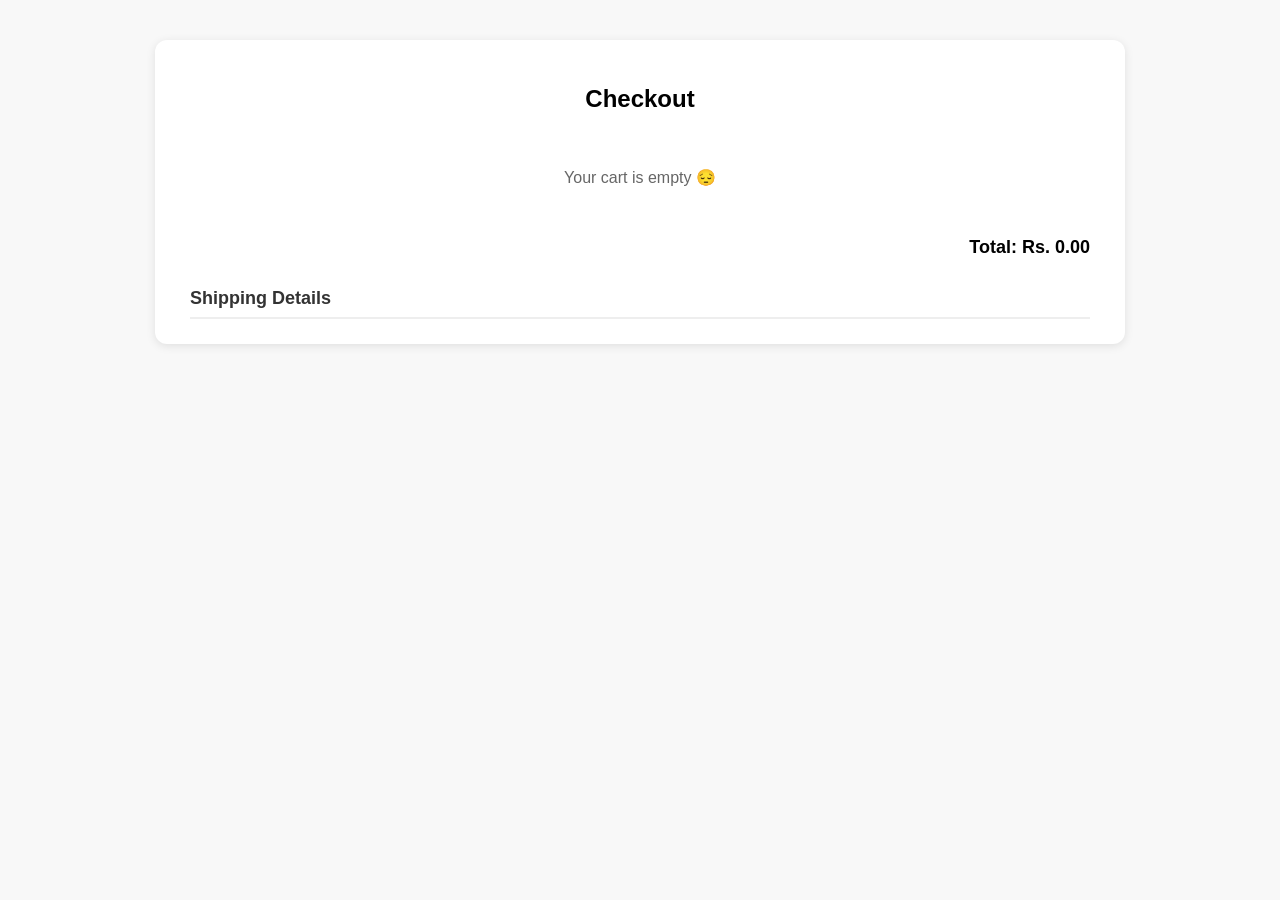
<file: checkout.html>
<!DOCTYPE html>
<html lang="en">

<head>
   
<meta name="theme-color" content="#0d6efd">

    <meta charset="UTF-8" />
    <meta name="viewport" content="width=device-width, initial-scale=1.0" />
    <title>Checkout</title>
    <style>
        body {
            font-family: Arial, sans-serif;
            background: #f8f8f8;
            margin: 0;
            padding: 0;
        }

        .checkout-container {
            max-width: 900px;
            margin: 40px auto;
            background: #fff;
            border-radius: 12px;
            padding: 25px 35px;
            box-shadow: 0 2px 10px rgba(0, 0, 0, 0.1);
        }

        h2 {
            text-align: center;
            margin-bottom: 25px;
        }

        .cart-item {
            display: flex;
            align-items: center;
            justify-content: space-between;
            padding: 12px 0;
            border-bottom: 1px solid #ddd;
        }

        .cart-item img {
            width: 60px;
            height: 60px;
            border-radius: 8px;
            margin-right: 10px;
        }

        .item-info {
            flex: 1;
        }

        .item-info p {
            margin: 0;
            font-size: 15px;
            font-weight: 500;
        }

        .item-info span {
            font-size: 13px;
            color: #555;
        }

        .item-price {
            font-weight: bold;
            color: #333;
        }

        .cart-total {
            text-align: right;
            margin-top: 20px;
            font-size: 18px;
            font-weight: bold;
        }

        .section-title {
            margin-top: 30px;
            font-size: 18px;
            font-weight: bold;
            border-bottom: 2px solid #eee;
            padding-bottom: 8px;
        }

        form {
            margin-top: 15px;
         margin-right: 26px;
        }

        .form-group {
            display: flex;
            flex-wrap: wrap;
            gap: 15px;
        }

        .form-group input,
        .form-group textarea,
        select {
            width: 100%;
            padding: 10px;
            font-size: 14px;
            border-radius: 6px;
            border: 1px solid #ccc;
            outline: none;
            transition: border 0.3s;
        }

        .form-group input:focus,
        .form-group textarea:focus,
        select:focus {
            border-color: #28a745;
        }

        .half {
            flex: 1 1 calc(50% - 10px);
        }

        .checkout-btn {
            display: block;
            width: 100%;
            background-color: #28a745;
            color: #fff;
            border: none;
            padding: 14px;
            border-radius: 8px;
            font-size: 16px;
            margin-top: 25px;
            cursor: pointer;
            transition: 0.3s;
        }

        .checkout-btn:hover {
            background-color: #218838;
        }

        .empty-cart {
            text-align: center;
            color: #666;
            padding: 30px 0;
        }

        .payment-method {
            margin-top: 10px;
        }

        .payment-method label {
            display: block;
            margin: 5px 0;
        }
    </style>
    <style>
/* Form Inputs */
.form-group input,
.form-group textarea,
select {
    width: 100%;
    padding: 12px 15px;
    font-size: 15px;
    border-radius: 8px;
    border: 1px solid #ccc;
    outline: none;
    transition: all 0.3s ease;
    background-color: #fafafa;
    box-shadow: inset 0 1px 3px rgba(0,0,0,0.05);
    font-family: Arial, sans-serif;
}

.form-group input:focus,
.form-group textarea:focus,
select:focus {
    border-color: #28a745;
    background-color: #fff;
    box-shadow: 0 0 8px rgba(40,167,69,0.3);
}

.form-group textarea {
    resize: vertical;
}

.half {
    flex: 1 1 calc(50% - 10px);
}

/* Smooth hover effect on form fields */
.form-group input:hover,
.form-group textarea:hover,
select:hover {
    border-color: #28a745;
    box-shadow: 0 0 5px rgba(40,167,69,0.15);
}

/* Checkout button */
.checkout-btn {
    display: block;
    width: 100%;
    background-color: #28a745;
    color: #fff;
    border: none;
    padding: 16px;
    border-radius: 10px;
    font-size: 17px;
    font-weight: 600;
    margin-top: 25px;
    cursor: pointer;
    transition: all 0.3s ease;
    box-shadow: 0 4px 8px rgba(0,0,0,0.1);
}

.checkout-btn:hover {
    background-color: #218838;
    transform: translateY(-2px);
    box-shadow: 0 6px 12px rgba(0,0,0,0.15);
}

/* Section Titles */
.section-title {
    margin-top: 30px;
    font-size: 18px;
    font-weight: 600;
    border-bottom: 2px solid #eee;
    padding-bottom: 8px;
    color: #333;
}

/* Payment labels */
.payment-method label {
    display: block;
    margin: 8px 0;
    font-weight: 500;
    cursor: pointer;
    transition: color 0.3s;
}

.payment-method input[type="radio"] {
    margin-right: 8px;
}

/* Responsive adjustments */
@media (max-width: 600px) {
    .form-group {
        flex-direction: column;
    }
    
    .half {
        flex: 1 1 100%;
    }
}
</style>
<style>
/* Hover glow on total */
.cart-total:hover {
    color: #28a745;
    text-shadow: 0 0 10px rgba(40,167,69,0.5);
    transition: all 0.4s ease;
}

/* Floating animation on checkout button */
.checkout-btn {
    animation: floatBtn 3s ease-in-out infinite;
}

@keyframes floatBtn {
    0%, 100% { transform: translateY(0); }
    50% { transform: translateY(-4px); }
}

/* Staggered fade-in for cart items (already included before) */
.cart-item {
    animation: slideUp 0.6s forwards;
}

/* Count-up animation keyframes (not needed; handled in JS) */
</style>

</head>

<body>

    <div class="checkout-container">
        <h2>Checkout</h2>

        <!-- Cart Summary -->
        <div id="checkout-items"></div>
        <div class="cart-total" id="checkout-total">Total: Rs. 0.00</div>

        <!-- Address Form -->
        <div class="section-title">Shipping Details</div>
        <form id="checkout-form" >
            <div class="form-group">
                <input type="text" id="name" placeholder="Full Name" required>
                <input type="tel" id="phone" placeholder="Phone Number" required>
            </div>

            <div class="form-group">
                <textarea id="address" placeholder="Full Address" rows="3" required></textarea>
            </div>

            <div class="form-group">
                <div class="half">
                    <input type="text" id="city" placeholder="City" required>
                </div>
                <div class="half">
                    <input type="text" id="zip" placeholder="Zip / Postal Code" required>
                </div>
            </div>

            <!-- Payment -->
            <div class="section-title">Payment Method</div>
            <div class="payment-method">
                <label><input type="radio" name="payment" value="cod" checked> Cash on Delivery (COD)</label>
                <label><input type="radio" name="payment" value="online"> Online Payment</label>
            </div>

            <button type="submit" class="checkout-btn">Place Order</button>
        </form>
    </div>

<script>
document.addEventListener('DOMContentLoaded', () => {
  const checkoutItems = document.getElementById('checkout-items');
  const checkoutTotal = document.getElementById('checkout-total');
  const form = document.getElementById('checkout-form');

  const cartData = JSON.parse(localStorage.getItem('cartItems')) || [];
  const total = parseFloat(localStorage.getItem('cartTotal')) || 0;

  if (cartData.length === 0) {
    checkoutItems.innerHTML = '<p class="empty-cart">Your cart is empty 😔</p>';
    form.style.display = 'none';
    return;
  }

  cartData.forEach(item => {
    const itemPrice = parseFloat(item.price.replace(/[^\d.]/g, '')) || 0;
    const div = document.createElement('div');
    div.className = 'cart-item';
    div.innerHTML = `
      <img src="${item.img}" alt="">
      <div class="item-info">
        <p>${item.title}</p>
        <span>${item.price}</span>
      </div>
      <div class="item-price">Rs. ${itemPrice.toFixed(2)}</div>
    `;
    checkoutItems.appendChild(div);
  });

  checkoutTotal.textContent = 'Total: Rs. ' + total.toFixed(2);

  // ✅ Prefill customer details if saved
  const savedCustomer = JSON.parse(localStorage.getItem('customerDetails'));
  if (savedCustomer) {
    document.getElementById('name').value = savedCustomer.name || '';
    document.getElementById('phone').value = savedCustomer.phone || '';
    document.getElementById('address').value = savedCustomer.address || '';
    document.getElementById('city').value = savedCustomer.city || '';
    document.getElementById('zip').value = savedCustomer.zip || '';
    if (savedCustomer.payment) {
      const paymentRadio = document.querySelector(`input[name="payment"][value="${savedCustomer.payment}"]`);
      if (paymentRadio) paymentRadio.checked = true;
    }
  }

  form.addEventListener('submit', (e) => {
    e.preventDefault();

    const name = document.getElementById('name').value.trim();
    const phone = document.getElementById('phone').value.trim();
    const address = document.getElementById('address').value.trim();
    const city = document.getElementById('city').value.trim();
    const zip = document.getElementById('zip').value.trim();
    const payment = document.querySelector('input[name="payment"]:checked').value;

    if (!name || !phone || !address || !city || !zip) {
      alert("⚠️ Please fill all details!");
      return;
    }

    // ✅ Save customer details for future visits
    localStorage.setItem('customerDetails', JSON.stringify({name, phone, address, city, zip, payment}));

    const order = {
      id: 'ORD' + Math.floor(Math.random() * 100000),
      name, phone, address, city, zip, payment,
      date: new Date().toLocaleString(),
      status: 'Pending',
      items: cartData,
      total
    };

    sendOrderToEmail(order);

    const allOrders = JSON.parse(localStorage.getItem('allOrders')) || [];
    allOrders.push(order);
    localStorage.setItem('allOrders', JSON.stringify(allOrders));

    alert(`🎉 Thank you ${name}! Your order has been placed successfully.`);
    localStorage.removeItem('cartItems');
    localStorage.removeItem('cartTotal');
    localStorage.removeItem('cartCount');
    window.location.href = "order-success.html";
  });
});

function sendOrderToEmail(order) {
  const formData = new FormData();
  formData.append("access_key", "3cca3ba5-9268-481f-9488-a2b5fc06f64b");
  formData.append("subject", `🛍️ New Order from ${order.name}`);
  formData.append("from_name", "Order By WhiteArc");

  const message = `
🧾 New Order Received

Order ID: ${order.id}
Name: ${order.name}
Phone: ${order.phone}
Address: ${order.address}, ${order.city} - ${order.zip}
Payment Method: ${order.payment}
Total: Rs. ${order.total.toFixed(2)}
Date: ${order.date}

🛒 Ordered Items:
${order.items.map((i, idx) => 
  `${idx + 1}. ${i.title} - ${i.price}`
).join('\n')}
`;

  formData.append("message", message);

  fetch("https://api.web3forms.com/submit", {
    method: "POST",
    body: formData
  })
  .then(res => res.json())
  .then(result => {
    if (result.success) console.log("✅ Email sent successfully");
    else console.error("❌ Failed to send email:", result);
  })
  .catch(err => console.error("Error:", err));
}


</script>
<script>
document.addEventListener("DOMContentLoaded", function () {
  const checkoutData = JSON.parse(localStorage.getItem("checkoutProduct"));
  if (checkoutData) {
    document.querySelector("#checkout-name").innerText = checkoutData.name;
    document.querySelector("#checkout-price").innerText = checkoutData.price;
    document.querySelector("#checkout-image").src = checkoutData.image;
  }
});
</script>




</body>


</html>
</file>
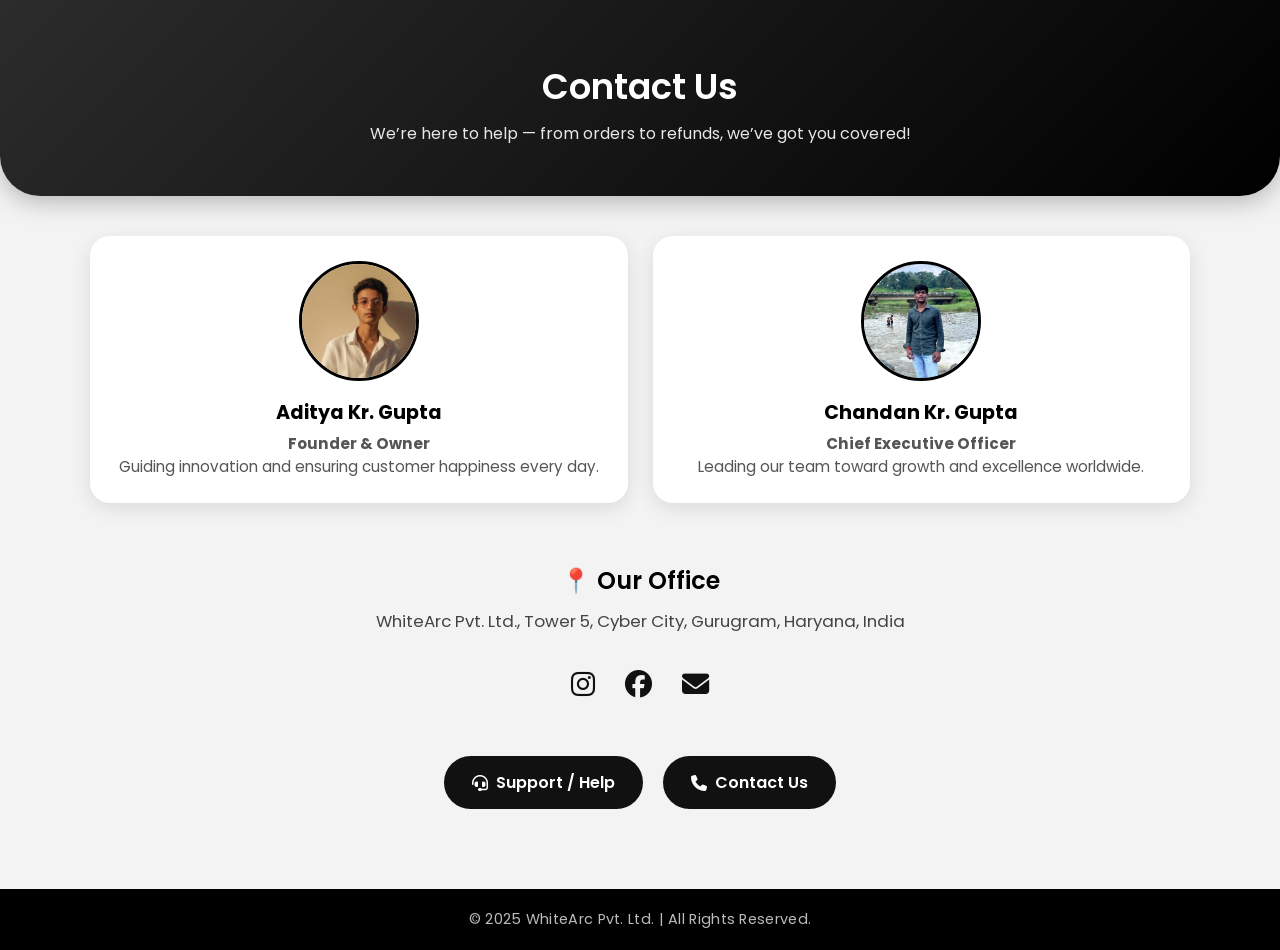
<file: contact-us.html>
<!DOCTYPE html>
<html lang="en">
<head>
 
<meta name="theme-color" content="#0d6efd">

  <meta charset="UTF-8" />
  <meta name="viewport" content="width=device-width, initial-scale=1.0" />
  <title>Contact Us - WhiteArc</title>
  <link href="https://fonts.googleapis.com/css2?family=Poppins:wght@400;600&display=swap" rel="stylesheet" />
  <link rel="stylesheet" href="https://cdnjs.cloudflare.com/ajax/libs/font-awesome/6.4.0/css/all.min.css" />
  <style>
    * {
      margin: 0;
      padding: 0;
      box-sizing: border-box;
      font-family: "Poppins", sans-serif;
    }

    body {
      background: #f3f3f3;
      color: #222;
      overflow-x: hidden;
    }

    header {
      background: linear-gradient(135deg, #2c2c2c, #000);
      color: #fff;
      text-align: center;
      padding: 60px 20px 50px;
      border-bottom-left-radius: 40px;
      border-bottom-right-radius: 40px;
      box-shadow: 0 6px 25px rgba(0, 0, 0, 0.25);
    }

    header h1 {
      font-size: 2.2em;
      font-weight: 600;
      margin-bottom: 8px;
    }

    header p {
      font-size: 1em;
      opacity: 0.9;
    }

    .container {
      width: 90%;
      max-width: 1100px;
      margin: 30px auto 80px;
    }

    .team-section {
      display: grid;
      grid-template-columns: 1fr 1fr;
      gap: 25px;
      margin-top: 40px;
    }

    .team-card {
      background: #fff;
      border-radius: 20px;
      box-shadow: 0 5px 20px rgba(0, 0, 0, 0.1);
      padding: 25px;
      text-align: center;
      transition: all 0.3s ease;
    }

    .team-card:hover {
      transform: translateY(-5px);
      box-shadow: 0 8px 25px rgba(0, 0, 0, 0.15);
    }

    .team-card img {
      width: 120px;
      height: 120px;
      border-radius: 50%;
      object-fit: cover;
      border: 3px solid #000;
      margin-bottom: 10px;
    }

    .team-card h3 {
      color: #000;
      font-size: 1.2em;
      margin-bottom: 5px;
    }

    .team-card p {
      font-size: 0.95em;
      color: #555;
    }

    .info-section {
      text-align: center;
      margin-top: 60px;
    }

    .info-section h2 {
      color: #000;
      font-weight: 600;
      margin-bottom: 10px;
    }

    .info-section p {
      font-size: 1.05em;
      color: #444;
    }

    .social-links {
      display: flex;
      justify-content: center;
      gap: 30px;
      margin: 30px 0;
    }

    .social-links a {
      font-size: 1.7em;
      color: #111;
      transition: 0.3s;
    }

    .social-links a:hover {
      color: #888;
      transform: scale(1.15);
    }

    .buttons {
      text-align: center;
      margin-top: 50px;
      display: flex;
      flex-wrap: wrap;
      justify-content: center;
      gap: 20px;
    }

    .buttons a {
      background: #111;
      color: #fff;
      padding: 14px 28px;
      border-radius: 50px;
      text-decoration: none;
      font-weight: 600;
      font-size: 1em;
      display: flex;
      align-items: center;
      gap: 8px;
      transition: 0.3s;
    }

    .buttons a:hover {
      background: #444;
      transform: scale(1.05);
      box-shadow: 0 6px 20px rgba(0, 0, 0, 0.3);
    }

    footer {
      background: #000;
      color: #bbb;
      text-align: center;
      padding: 20px 10px;
      font-size: 0.9em;
      letter-spacing: 0.3px;
    }

    @media (max-width: 850px) {
      .team-section {
        grid-template-columns: 1fr;
        gap: 30px;
      }

      .team-card {
        width: 90%;
        margin: 0 auto;
      }

      header h1 {
        font-size: 1.8em;
      }

      .buttons a {
        font-size: 1.1em;
        width: 85%;
        justify-content: center;
      }
    }

    @media (max-width: 480px) {
      header {
        padding: 50px 15px 40px;
      }

      header h1 {
        font-size: 1.6em;
      }

      .team-card img {
        width: 100px;
        height: 100px;
      }

      .social-links a {
        font-size: 1.5em;
      }
    }
  </style>
</head>
<body>
  <header>
    <h1>Contact Us</h1>
    <p>We’re here to help — from orders to refunds, we’ve got you covered!</p>
  </header>

  <div class="container">
    <div class="team-section">
      <div class="team-card">
        <img src="assets\owner.jpeg" alt="Owner" />
        <h3>Aditya Kr. Gupta</h3>
        <p><strong>Founder & Owner</strong></p>
        <p>Guiding innovation and ensuring customer happiness every day.</p>
      </div>

      <div class="team-card">
        <img src="assets\owner3.jpeg" alt="CEO" />
        <h3>Chandan Kr. Gupta</h3>
        <p><strong>Chief Executive Officer</strong></p>
        <p>Leading our team toward growth and excellence worldwide.</p>
      </div>
    </div>

    <div class="info-section">
      <h2>📍 Our Office</h2>
      <p>WhiteArc Pvt. Ltd., Tower 5, Cyber City, Gurugram, Haryana, India</p>

      <div class="social-links">
        <a href="https://www.instagram.com" target="_blank"><i class="fab fa-instagram"></i></a>
        <a href="https://www.facebook.com" target="_blank"><i class="fab fa-facebook"></i></a>
        <a href="mailto:support@whitearc.in"><i class="fa-solid fa-envelope"></i></a>
      </div>
    </div>

    <div class="buttons">
      <a href="Contact.html"><i class="fa-solid fa-headset"></i> Support / Help</a>
      <a href="tel:+919470094043"><i class="fa-solid fa-phone"></i> Contact Us</a>
    </div>
  </div>

  <footer>
    © 2025 WhiteArc Pvt. Ltd. | All Rights Reserved.
  </footer>
</body>
</html>
</file>
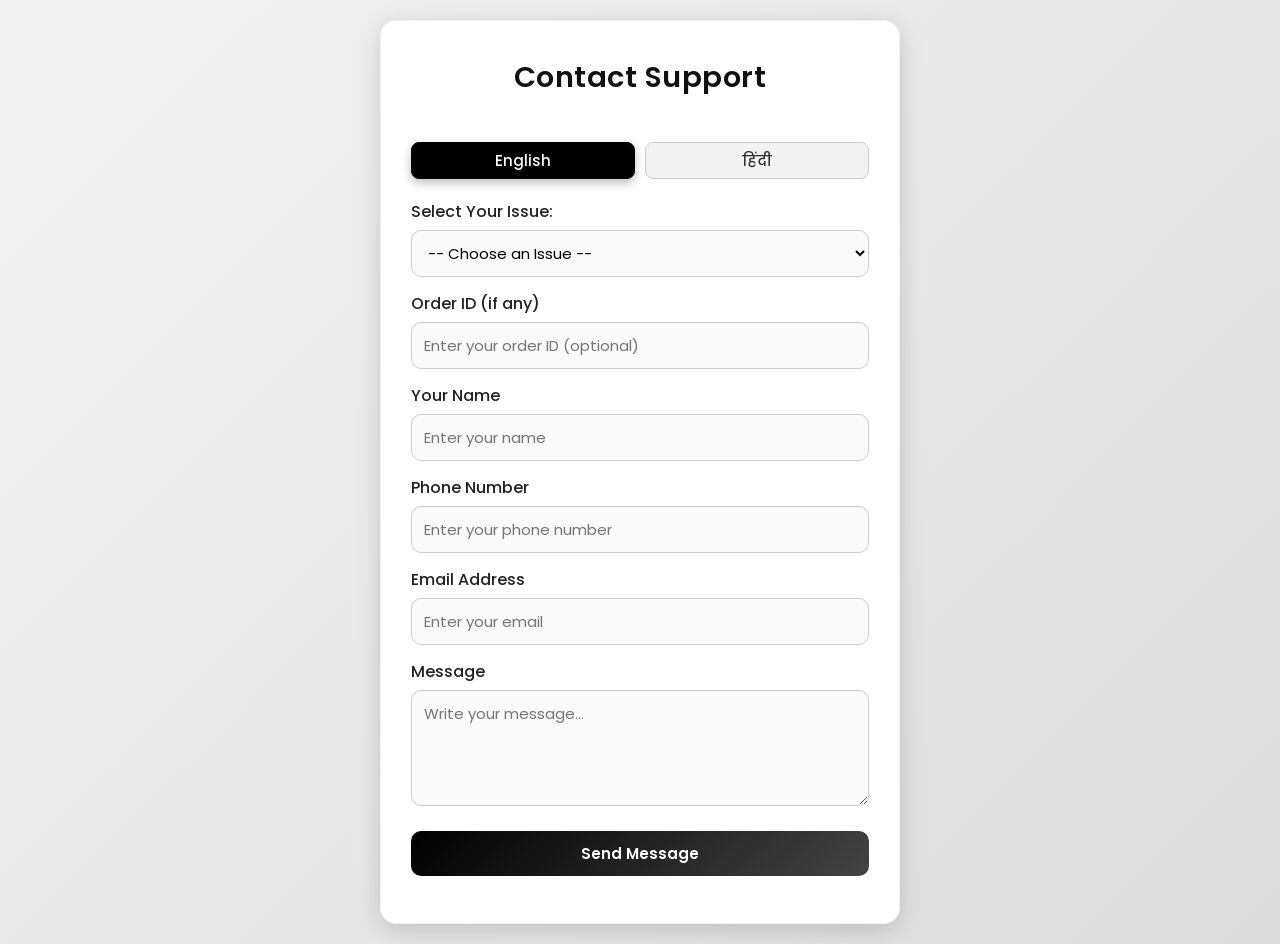
<file: Contact.html>
<!DOCTYPE html>
<html lang="en">

<head>
 
<meta name="theme-color" content="#0d6efd">

  <meta charset="UTF-8">
  <meta name="viewport" content="width=device-width, initial-scale=1.0">
  <title>Contact Support - WhiteArc</title>
  <link href="https://fonts.googleapis.com/css2?family=Poppins:wght@400;600&display=swap" rel="stylesheet">
  <style>
    * {
      box-sizing: border-box;
      margin: 0;
      padding: 0;
      font-family: 'Poppins', sans-serif;
    }

    body {
      background: linear-gradient(135deg, #f2f2f2, #dcdcdc);
      display: flex;
      justify-content: center;
      align-items: flex-start;
      min-height: 100vh;
      padding: 20px;
    }

    .container {
      background: #fff;
      padding: 35px 30px;
      border-radius: 16px;
      max-width: 520px;
      width: 100%;
      box-shadow: 0 6px 25px rgba(0, 0, 0, 0.15);
      border: 1px solid rgba(0, 0, 0, 0.05);
      transition: all 0.3s ease;
    }

    .container:hover {
      transform: translateY(-3px);
      box-shadow: 0 8px 30px rgba(0, 0, 0, 0.2);
    }

    h2 {
      text-align: center;
      margin-bottom: 25px;
      color: #111;
      font-weight: 600;
      font-size: 1.8em;
      letter-spacing: 0.5px;
    }

    label {
      display: block;
      margin-top: 14px;
      font-weight: 500;
      color: #222;
    }

    input,
    select,
    textarea,
    button {
      width: 100%;
      padding: 11px 12px;
      margin-top: 6px;
      border: 1px solid #ccc;
      border-radius: 10px;
      font-size: 15px;
      background: #fafafa;
      transition: all 0.3s ease;
    }

    input:focus,
    select:focus,
    textarea:focus {
      border-color: #000;
      background: #fff;
      outline: none;
      box-shadow: 0 0 8px rgba(0, 0, 0, 0.15);
    }

    button {
      background: linear-gradient(135deg, #000, #444);
      color: #fff;
      border: none;
      font-weight: 600;
      cursor: pointer;
      transition: all 0.3s ease;
      margin-top: 18px;
    }

    button:hover {
      background: linear-gradient(135deg, #333, #000);
      transform: scale(1.03);
      box-shadow: 0 4px 15px rgba(0, 0, 0, 0.3);
    }

    .lang-toggle {
      display: flex;
      justify-content: center;
      gap: 10px;
      margin-bottom: 20px;
    }

    .lang-toggle button {
      background: #f2f2f2;
      border: 1px solid #ccc;
      color: #333;
      cursor: pointer;
      padding: 6px 12px;
      border-radius: 8px;
      font-weight: 500;
      transition: 0.3s;
    }

    .lang-toggle button.active {
      background: #000;
      color: #fff;
      border-color: #000;
      box-shadow: 0 4px 10px rgba(0, 0, 0, 0.25);
    }

    #responseMsg {
      text-align: center;
      margin-top: 12px;
      font-weight: 600;
      font-size: 0.95em;
    }

    .last-problem {
      background: linear-gradient(135deg, #f5f5f5, #e6e6e6);
      border-left: 5px solid #000;
      padding: 12px 15px;
      border-radius: 10px;
      margin-bottom: 18px;
      box-shadow: 0 3px 8px rgba(0, 0, 0, 0.08);
    }

    .last-problem p {
      margin: 4px 0;
      font-size: 14px;
      color: #333;
    }

    @media(max-width:600px) {
      .container {
        padding: 25px 20px;
      }

      h2 {
        font-size: 1.6em;
      }
    }
  </style>
</head>

<body>
  <div class="container">
    <h2 id="title">Contact Support</h2>

    <div class="lang-toggle">
      <button id="enBtn" class="active">English</button>
      <button id="hiBtn">हिंदी</button>
    </div>

    <a href="tickets.html" style="text-decoration: none;">
      <div id="lastProblem" class="last-problem" style="display:none;">
        <strong id="lastTitle">Your Last Problem:</strong>
        <p id="lastIssue"></p>
        <p id="lastSubIssue"></p>
        <p id="lastMessage"></p>
        <p id="lastTicket"></p>
      </div>
    </a>

    <form id="contactForm">
      <input type="hidden" name="access_key" value="3cca3ba5-9268-481f-9488-a2b5fc06f64b">
      <input type="hidden" id="ticketId" name="ticket_id">

      <label id="issueLabel">Select Your Issue:</label>
      <select id="mainIssue" name="issue" required>
        <option value="">-- Choose an Issue --</option>
        <option value="Order">Order Related</option>
        <option value="Refund">Refund Related</option>
        <option value="Payment">Payment Related</option>
        <option value="Account">Account / Login</option>
        <option value="Other">Other</option>
      </select>

      <div id="subIssueContainer" style="display:none;">
        <label id="subIssueLabel">Please select specific issue:</label>
        <select id="subIssue" name="sub_issue"></select>
      </div>

      <label id="orderIdLabel">Order ID (if any)</label>
      <input type="text" name="order_id" placeholder="Enter your order ID (optional)">

      <label id="nameLabel">Your Name</label>
      <input type="text" name="name" placeholder="Enter your name" required>

      <label id="phoneLabel">Phone Number</label>
      <input type="tel" name="phone" placeholder="Enter your phone number" required pattern="[0-9]{10}"
        title="Enter 10-digit number">

      <label id="emailLabel">Email Address</label>
      <input type="email" name="email" placeholder="Enter your email" required>

      <label id="msgLabel">Message</label>
      <textarea name="message" rows="4" placeholder="Write your message..." required></textarea>

      <button type="submit" id="submitBtn">Send Message</button>
    </form>

    <p id="responseMsg"></p>
  </div>

  <script>
    const form = document.getElementById("contactForm");
    const responseMsg = document.getElementById("responseMsg");
    const mainIssue = document.getElementById("mainIssue");
    const subIssueContainer = document.getElementById("subIssueContainer");
    const subIssueSelect = document.getElementById("subIssue");
    const ticketField = document.getElementById("ticketId");

    const subIssues = {
      Order: ["Order not received", "Wrong item delivered", "Order delayed"],
      Refund: ["Refund not processed", "Partial refund issue", "Refund status not updated"],
      Payment: ["Payment failed", "Double charged", "Payment pending confirmation"],
      Account: ["Cannot login", "Password reset issue", "Account locked"],
      Other: ["General query", "Suggestion", "Complaint"]
    };

    mainIssue.addEventListener("change", () => {
      const selected = mainIssue.value;
      if (subIssues[selected]) {
        subIssueSelect.innerHTML = "";
        subIssues[selected].forEach(opt => {
          const option = document.createElement("option");
          option.textContent = opt;
          subIssueSelect.appendChild(option);
        });
        subIssueContainer.style.display = "block";
      } else {
        subIssueContainer.style.display = "none";
      }
    });

    function generateTicketID() {
      const randomNum = Math.floor(10000 + Math.random() * 90000);
      return `SUP${randomNum}`;
    }

    function saveTicketLocally(data) {
      localStorage.setItem("lastTicket", JSON.stringify(data));
    }

    function showLastProblem() {
      const last = localStorage.getItem("lastTicket");
      if (last) {
        const info = JSON.parse(last);
        document.getElementById("lastProblem").style.display = "block";
        document.getElementById("lastIssue").textContent = "Issue: " + info.issue;
        document.getElementById("lastSubIssue").textContent = "Sub Issue: " + (info.sub_issue || "N/A");
        document.getElementById("lastMessage").textContent = "Message: " + info.message;
        document.getElementById("lastTicket").textContent = "Ticket ID: #" + info.ticket_id;
      }
    }

    showLastProblem();

    form.addEventListener("submit", async (e) => {
      e.preventDefault();

      const ticketID = generateTicketID();
      ticketField.value = ticketID;

      const formData = new FormData(form);
      formData.append("subject", `Support Request #${ticketID}`);

      responseMsg.textContent = `Sending... (Ticket ID: #${ticketID})`;
      responseMsg.style.color = "#333";

      try {
        const res = await fetch("https://api.web3forms.com/submit", {
          method: "POST",
          body: formData
        });
        const data = await res.json();

        if (data.success) {
          responseMsg.style.color = "green";
          responseMsg.textContent = `✅ Message sent successfully! Your Ticket ID: #${ticketID}`;

          const saved = {
            issue: formData.get("issue"),
            sub_issue: formData.get("sub_issue"),
            message: formData.get("message"),
            ticket_id: ticketID
          };
          saveTicketLocally(saved);
          showLastProblem();

          form.reset();
          subIssueContainer.style.display = "none";
        } else {
          responseMsg.style.color = "red";
          responseMsg.textContent = "❌ " + data.message;
        }
      } catch {
        responseMsg.style.color = "red";
        responseMsg.textContent = "❌ Network Error. Please try again.";
      }
    });

    const enBtn = document.getElementById('enBtn');
    const hiBtn = document.getElementById('hiBtn');
    const labels = {
      en: { title: "Contact Support", issue: "Select Your Issue:", subIssue: "Please select specific issue:", orderId: "Order ID (if any)", name: "Your Name", phone: "Phone Number", email: "Email Address", msg: "Message", submit: "Send Message", last: "Your Last Problem:" },
      hi: { title: "सपोर्ट से संपर्क करें", issue: "अपनी समस्या चुनें:", subIssue: "कृपया विशिष्ट समस्या चुनें:", orderId: "ऑर्डर आईडी (यदि हो)", name: "आपका नाम", phone: "फ़ोन नंबर", email: "ईमेल पता", msg: "संदेश", submit: "संदेश भेजें", last: "आपकी पिछली समस्या:" }
    };
    enBtn.onclick = () => switchLang("en");
    hiBtn.onclick = () => switchLang("hi");

    function switchLang(lang) {
      document.getElementById('title').textContent = labels[lang].title;
      document.getElementById('issueLabel').textContent = labels[lang].issue;
      document.getElementById('subIssueLabel').textContent = labels[lang].subIssue;
      document.getElementById('orderIdLabel').textContent = labels[lang].orderId;
      document.getElementById('nameLabel').textContent = labels[lang].name;
      document.getElementById('phoneLabel').textContent = labels[lang].phone;
      document.getElementById('emailLabel').textContent = labels[lang].email;
      document.getElementById('msgLabel').textContent = labels[lang].msg;
      document.getElementById('submitBtn').textContent = labels[lang].submit;
      document.getElementById('lastTitle').textContent = labels[lang].last;
      enBtn.classList.toggle('active', lang === 'en');
      hiBtn.classList.toggle('active', lang === 'hi');
    }
  </script>
</body>
</html>
</file>
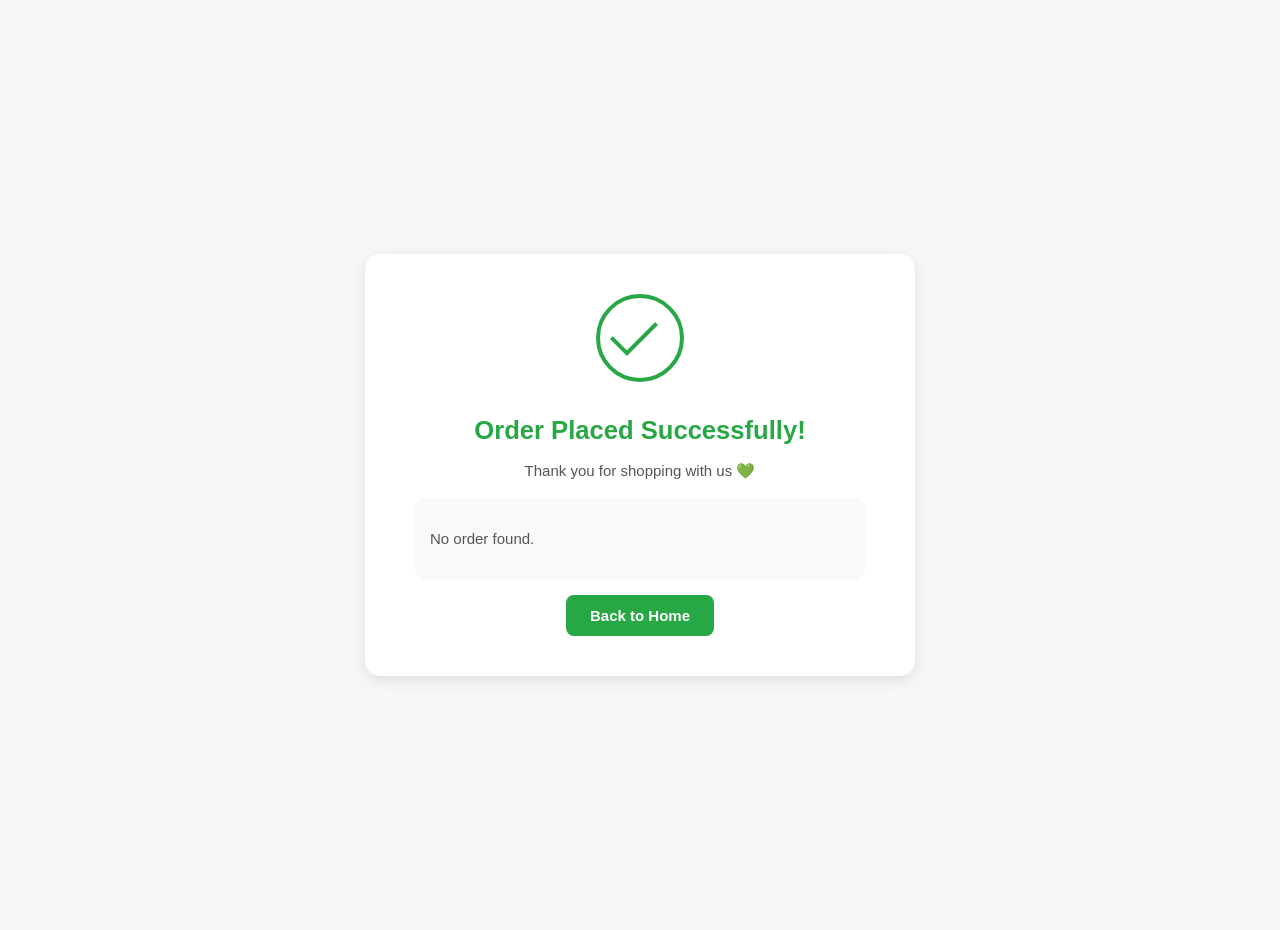
<file: order-success.html>
<!DOCTYPE html>
<html lang="en">

<head>
 
<meta name="theme-color" content="#0d6efd">

    <meta charset="UTF-8" />
    <meta name="viewport" content="width=device-width, initial-scale=1.0" />
    <title>Order Success</title>
    <style>
        /* ---------- Base Styling ---------- */
        body {
            font-family: "Poppins", sans-serif;
            background: #f7f7f7;
            display: flex;
            justify-content: center;
            align-items: center;
            min-height: 100vh;
            margin: 0;
            padding: 15px;
        }

        .success-container {
            background: #fff;
            border-radius: 15px;
            padding: 40px 50px;
            text-align: center;
            max-width: 450px;
            width: 100%;
            box-shadow: 0 4px 15px rgba(0, 0, 0, 0.1);
            animation: fadeIn 0.5s ease-out;
        }

        @keyframes fadeIn {
            from {
                opacity: 0;
                transform: translateY(20px);
            }

            to {
                opacity: 1;
                transform: translateY(0);
            }
        }

        /* ---------- Checkmark Animation ---------- */
        .checkmark {
            width: 80px;
            height: 80px;
            border-radius: 50%;
            display: inline-block;
            border: 4px solid #28a745;
            position: relative;
            animation: pop 0.4s ease-out;
            margin-bottom: 15px;
        }

        .checkmark::after {
            content: '';
            position: absolute;
            left: 22px;
            top: 12px;
            width: 20px;
            height: 40px;
            border-right: 4px solid #28a745;
            border-bottom: 4px solid #28a745;
            transform: rotate(45deg);
            animation: tick 0.5s ease-out 0.3s forwards;
            opacity: 0;
        }

        @keyframes pop {
            0% {
                transform: scale(0.5);
                opacity: 0;
            }

            100% {
                transform: scale(1);
                opacity: 1;
            }
        }

        @keyframes tick {
            to {
                opacity: 1;
            }
        }

        /* ---------- Text ---------- */
        h2 {
            color: #28a745;
            margin: 15px 0 5px;
            font-size: 1.6rem;
        }

        p {
            color: #555;
            font-size: 15px;
            margin-bottom: 15px;
            line-height: 1.5;
        }

        /* ---------- Order Details ---------- */
        .order-details {
            background: #f9f9f9;
            border-radius: 10px;
            padding: 15px;
            margin: 15px 0;
            text-align: left;
            font-size: 14px;
        }

        .order-details strong {
            color: #333;
        }

        /* ---------- Button ---------- */
        .home-btn {
            display: inline-block;
            background: #28a745;
            color: white;
            text-decoration: none;
            padding: 12px 24px;
            border-radius: 8px;
            font-weight: 600;
            transition: 0.3s;
            font-size: 15px;
        }

        .home-btn:hover {
            background: #218838;
        }

        /* ---------- Responsive Design ---------- */
        @media (max-width: 600px) {
            .success-container {
                padding: 25px 20px;
                max-width: 95%;
            }

            .checkmark {
                width: 65px;
                height: 65px;
            }

            .checkmark::after {
                left: 18px;
                top: 10px;
                width: 16px;
                height: 32px;
            }

            h2 {
                font-size: 1.3rem;
            }

            p {
                font-size: 14px;
            }

            .order-details {
                font-size: 13px;
                padding: 12px;
            }

            .home-btn {
                font-size: 14px;
                padding: 10px 18px;
            }
        }

        @media (max-width: 400px) {
            h2 {
                font-size: 1.2rem;
            }

            .success-container {
                padding: 20px 15px;
            }
        }
    </style>
</head>

<body>

    <div class="success-container">
        <div class="checkmark"></div>
        <h2>Order Placed Successfully!</h2>
        <p>Thank you for shopping with us 💚</p>

        <div class="order-details" id="order-summary">
            <p><strong>Order ID:</strong> #<span id="order-id">---</span></p>
            <p><strong>Name:</strong> <span id="customer-name">---</span></p>
            <p><strong>Total Amount:</strong> Rs. <span id="order-total">0.00</span></p>
            <p><strong>Payment Method:</strong> <span id="payment-method">---</span></p>
        </div>

        <a href="index.html" class="home-btn">Back to Home</a>
    </div>

    <script>
        // Load data from localStorage (temporary before clear)
        const order = JSON.parse(localStorage.getItem('lastOrder'));

        if (order) {
            document.getElementById('order-id').textContent = order.id || 'ORD' + Math.floor(Math.random() * 100000);
            document.getElementById('customer-name').textContent = order.name || 'Customer';
            document.getElementById('order-total').textContent = order.total ? order.total.toFixed(2) : '0.00';
            document.getElementById('payment-method').textContent = order.payment ? order.payment.toUpperCase() : 'N/A';
        } else {
            document.getElementById('order-summary').innerHTML = '<p>No order found.</p>';
        }

        // Clear cart data but keep order info for display
        localStorage.removeItem('cartItems');
        localStorage.removeItem('cartTotal');
        localStorage.removeItem('cartCount');
        // Save order to "allOrders" list for tracking
        const allOrders = JSON.parse(localStorage.getItem('allOrders')) || [];
        if (order) {
            allOrders.push({
                id: order.id || 'ORD' + Math.floor(Math.random() * 100000),
                name: order.name || 'Customer',
                total: order.total || 0,
                payment: order.payment || 'N/A',
                date: new Date().toLocaleString(),
                status: 'Delivered',
                items: JSON.parse(localStorage.getItem('cartItems')) || [] // ✅ store all product details
            });
            localStorage.setItem('allOrders', JSON.stringify(allOrders));
        }
    
        


    </script>

</body>


</html>
</file>
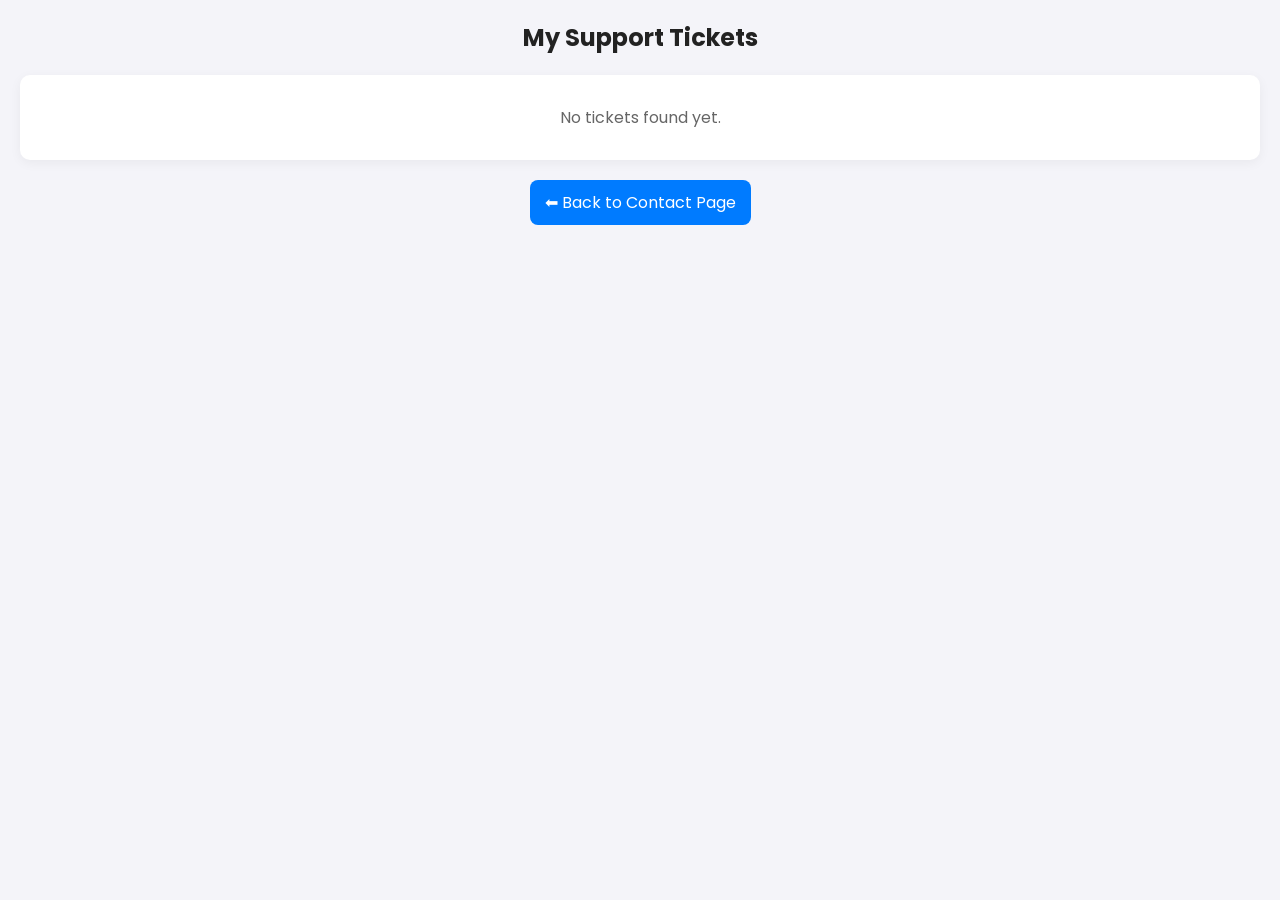
<file: tickets.html>
<!DOCTYPE html>
<html lang="en">
<head>
  
<meta name="theme-color" content="#0d6efd">

  <meta charset="UTF-8">
  <meta name="viewport" content="width=device-width, initial-scale=1.0">
  <title>My Support Tickets</title>
  <link href="https://fonts.googleapis.com/css2?family=Poppins:wght@400;600&display=swap" rel="stylesheet">
  <style>
    *{box-sizing:border-box;margin:0;padding:0;font-family:'Poppins',sans-serif;}
    body{background:#f4f4f9;min-height:100vh;padding:20px;}
    h2{text-align:center;margin-bottom:20px;color:#222;}
    table{width:100%;border-collapse:collapse;background:#fff;border-radius:10px;overflow:hidden;box-shadow:0 5px 15px rgba(0,0,0,0.1);}
    th,td{padding:12px 10px;text-align:left;border-bottom:1px solid #eee;font-size:14px;}
    th{background:#007bff;color:#fff;}
    tr:hover{background:#f9f9ff;}
    .empty{text-align:center;padding:30px;color:#666;background:#fff;border-radius:10px;box-shadow:0 3px 12px rgba(0,0,0,0.05);}
    .status{padding:4px 10px;border-radius:6px;font-weight:600;color:#fff;font-size:13px;}
    .Pending{background:#ff9800;}
    .Resolved{background:#4caf50;}
    .btn-back{display:inline-block;margin-top:20px;background:#007bff;color:#fff;padding:10px 15px;border-radius:8px;text-decoration:none;}
  </style>
</head>
<body>
  <h2>My Support Tickets</h2>

  <div id="ticketContainer"></div>

  <div style="text-align:center;">
    <a href="Contact.html" class="btn-back">⬅ Back to Contact Page</a>
  </div>

  <script>
    const container = document.getElementById("ticketContainer");
    const tickets = JSON.parse(localStorage.getItem("tickets") || "[]");

    if (tickets.length === 0) {
      container.innerHTML = '<div class="empty">No tickets found yet.</div>';
    } else {
      let html = `
        <table>
          <tr>
            <th>Ticket ID</th>
            <th>Issue</th>
            <th>Sub Issue</th>
            <th>Message</th>
            <th>Date</th>
            <th>Status</th>
          </tr>
      `;
      tickets.reverse().forEach(t => {
        html += `
          <tr>
            <td>#${t.ticket_id}</td>
            <td>${t.issue}</td>
            <td>${t.sub_issue || '-'}</td>
            <td>${t.message}</td>
            <td>${t.date}</td>
            <td><span class="status ${t.status}">${t.status}</span></td>
          </tr>
        `;
      });
      html += "</table>";
      container.innerHTML = html;
    }
  </script>
</body>
</html>
</file>
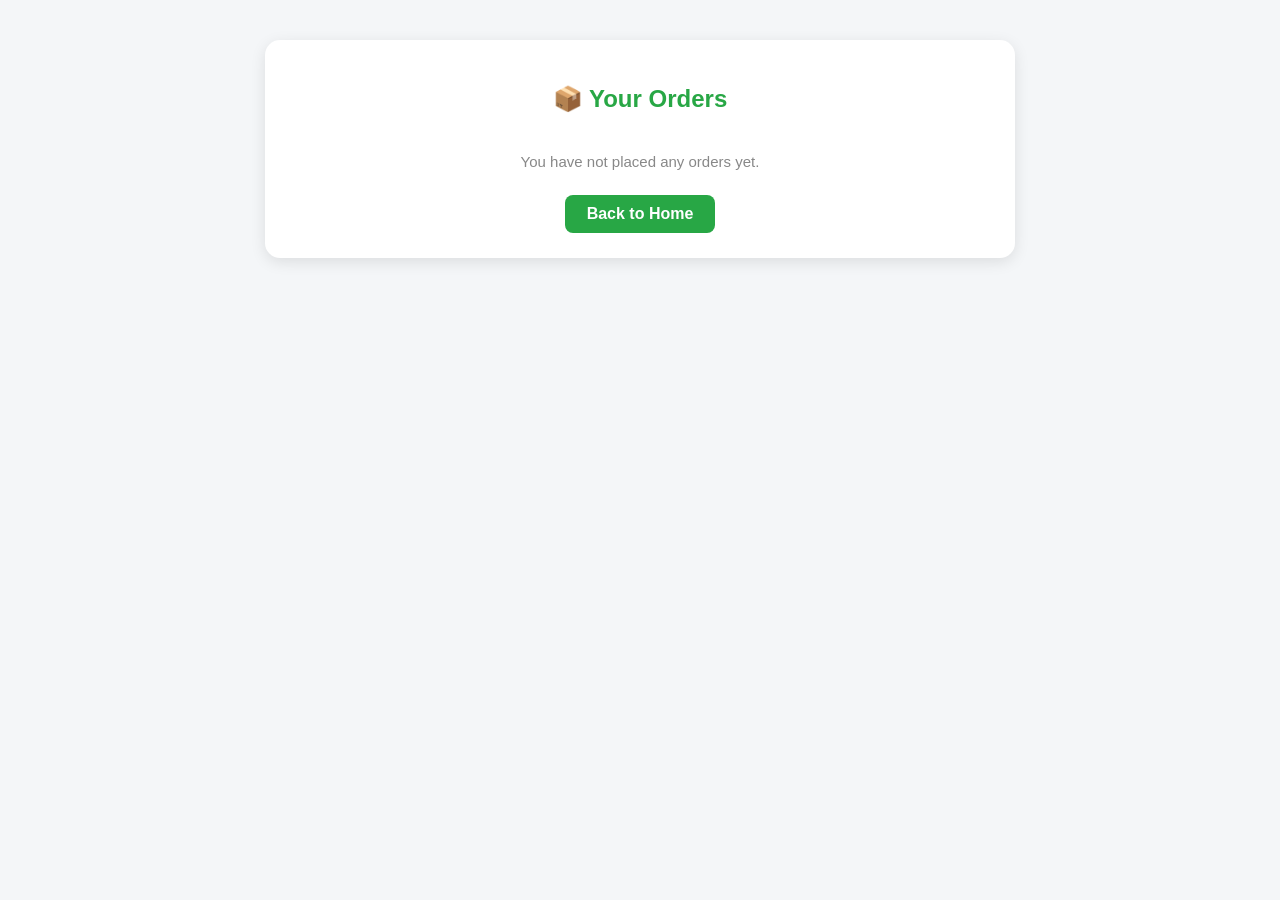
<file: track-orders.html>
<!DOCTYPE html>
<html lang="en">
<head>


<meta charset="UTF-8" />
<meta name="viewport" content="width=device-width, initial-scale=1.0" />
<title>Track Your Orders</title>
<style>
  body {
    font-family: "Poppins", sans-serif;
    background: #f4f6f8;
    margin: 0;
    padding: 0;
    display: flex;
    justify-content: center;
    align-items: flex-start;
    min-height: 100vh;
  }

  .orders-container {
    background: #fff;
    border-radius: 15px;
    margin-top: 40px;
    padding: 25px;
    width: 90%;
    max-width: 700px;
    box-shadow: 0 4px 15px rgba(0,0,0,0.1);
  }

  h2 {
    text-align: center;
    color: #28a745;
    margin-bottom: 20px;
  }

  .order-card {
    border: 1px solid #eee;
    border-radius: 10px;
    padding: 15px 20px;
    margin-bottom: 15px;
    background: #fafafa;
    transition: 0.3s;
  }

  .order-card:hover { background: #f1fdf1; }

  .order-header {
    display: flex;
    justify-content: space-between;
    align-items: center;
    flex-wrap: wrap;
  }

  .order-header h3 { font-size: 16px; color: #333; margin: 0; }

  .progress-container {
    display: flex;
    justify-content: space-between;
    margin-top: 10px;
    position: relative;
  }

  .progress-step {
    text-align: center;
    width: 33%;
    font-size: 12px;
    color: #888;
    position: relative;
  }

  .progress-step::before {
    content: '';
    display: block;
    margin: 0 auto 5px;
    width: 15px;
    height: 15px;
    border-radius: 50%;
    background: #ddd;
    z-index: 1;
  }

  .progress-step.active {
    color: #28a745;
  }

  .progress-step.active::before {
    background: #28a745;
  }

  .progress-bar {
    position: absolute;
    top: 6px;
    left: 0;
    height: 3px;
    background: #28a745;
    width: 0%;
    transition: width 0.5s ease-in-out;
    z-index: 0;
  }

  .order-details { margin-top: 10px; font-size: 14px; color: #555; }

  .order-details p { margin: 4px 0; }

  .view-btn {
    display: inline-block;
    margin-top: 10px;
    background: #28a745;
    color: white;
    text-decoration: none;
    padding: 8px 16px;
    border-radius: 6px;
    font-size: 13px;
    font-weight: 600;
    transition: 0.3s;
    cursor: pointer;
  }

  .view-btn:hover { background: #218838; }

  .no-orders {
    text-align: center;
    color: #888;
    font-size: 15px;
    margin-top: 40px;
  }

  .back-btn {
    display: block;
    width: fit-content;
    margin: 25px auto 0;
    background: #28a745;
    color: white;
    text-decoration: none;
    padding: 10px 22px;
    border-radius: 8px;
    font-weight: 600;
    transition: 0.3s;
  }

  .back-btn:hover { background: #218838; }

  /* Modal */
  .modal {
    display: none;
    position: fixed;
    top: 0; left: 0;
    width: 100%;
    height: 100%;
    background: rgba(0,0,0,0.5);
    justify-content: center;
    align-items: center;
    z-index: 999;
  }

  .modal-content {
    background: white;
    border-radius: 12px;
    width: 90%;
    max-width: 500px;
    padding: 20px;
    text-align: center;
    position: relative;
    animation: fadeIn 0.3s ease-in-out;
  }

  @keyframes fadeIn {
    from { transform: translateY(-10px); opacity: 0; }
    to { transform: translateY(0); opacity: 1; }
  }

  .modal-content h3 { margin-top: 0; color: #28a745; }

  .product-item {
    display: flex;
    align-items: center;
    background: #f9f9f9;
    padding: 10px;
    border-radius: 8px;
    margin-bottom: 10px;
  }

  .product-item img {
    width: 50px;
    height: 50px;
    border-radius: 6px;
    margin-right: 10px;
  }

  .product-item p { margin: 0; font-size: 14px; color: #333; }

  .close-btn {
    position: absolute;
    top: 8px;
    right: 10px;
    background: none;
    border: none;
    font-size: 20px;
    cursor: pointer;
    color: #555;
  }

  @media (max-width: 600px) {
    .orders-container { padding: 15px; }
    .order-card { padding: 12px; }
    .order-header h3 { font-size: 14px; }
    .order-details { font-size: 13px; }
    .product-item p { font-size: 13px; }
  }
 .progress-bar {
  transition: width 1.2s cubic-bezier(0.4, 0, 0.2, 1);
}
.progress-step {
  transition: color 0.6s ease;
}
.progress-step::before {
  transition: background 0.6s ease;
}
</style>
</head>
<body>

<div class="orders-container">
  <h2>📦 Your Orders</h2>
  <div id="orders-list"></div>
  <a href="index.html" class="back-btn">Back to Home</a>
</div>

<!-- Modal -->
<div class="modal" id="orderModal">
  <div class="modal-content">
    <button class="close-btn" id="closeModal">&times;</button>
    <h3>Order Details</h3>
    <div id="orderItems"></div>
  </div>
</div>

<script>
const ordersList = document.getElementById('orders-list');
let allOrders = JSON.parse(localStorage.getItem('allOrders')) || [];

const modal = document.getElementById('orderModal');
const orderItems = document.getElementById('orderItems');
const closeModal = document.getElementById('closeModal');

// Ensure every order has timestamp and status
allOrders = allOrders.map(order => {
    if(!order.createdAt) order.createdAt = new Date().getTime();
    if(!order.status) order.status = 'Processing';
    return order;
});
localStorage.setItem('allOrders', JSON.stringify(allOrders));

function renderProgressBar(status) {
    const steps = ['Processing', 'Shipped', 'Delivered'];
    const activeIndex = steps.indexOf(status);
    let progressPercent = ((activeIndex + 1) / steps.length) * 100;
    return { steps, progressPercent };
}

// Render orders
if(allOrders.length === 0){
    ordersList.innerHTML = '<p class="no-orders">You have not placed any orders yet.</p>';
} else {
    allOrders.forEach((order, index) => {
        const div = document.createElement('div');
        div.classList.add('order-card');

        const { steps } = renderProgressBar(order.status);

        div.innerHTML = `
        <div class="order-header">
            <h3>Order ID: #${order.id}</h3>
            <span class="order-status">${order.status}</span>
        </div>

        <div class="progress-container">
            <div class="progress-bar" style="width: 0%;"></div>
            ${steps.map(step => `<div class="progress-step">${step}</div>`).join('')}
        </div>

        <div class="order-details">
            <p><strong>Name:</strong> ${order.name}</p>
            <p><strong>Total:</strong> Rs. ${order.total.toFixed(2)}</p>
            <p><strong>Payment:</strong> ${order.payment}</p>
            <p><strong>Date:</strong> ${order.date}</p>
            <button class="view-btn" data-index="${index}">View Details</button>
        </div>
        `;

        ordersList.appendChild(div);

        // Animate progress up to current status
        const progressBar = div.querySelector('.progress-bar');
        const progressSteps = div.querySelectorAll('.progress-step');
        const statusSpan = div.querySelector('.order-status');

        const stepsArray = ['Processing', 'Shipped', 'Delivered'];
        const activeIndex = stepsArray.indexOf(order.status);
        let stepIndex = 0;

        function updateStep() {
            if(stepIndex <= activeIndex){
                const step = progressSteps[stepIndex];
                setTimeout(() => {
                    step.classList.add('active');
                    progressBar.style.width = ((stepIndex + 1)/stepsArray.length)*100 + '%';
                    statusSpan.textContent = stepsArray[stepIndex];
                    stepIndex++;
                    updateStep();
                }, 700);
            }
        }
        updateStep();
    });
}

// Auto-update after 24 hours
function checkAutoShipped() {
    const now = new Date().getTime();
    allOrders.forEach((order, index) => {
        if(order.status === 'Processing'){
            const elapsed = now - order.createdAt;
            if(elapsed >= 24*60*60*1000){ // 24 hours
                order.status = 'Shipped';
                localStorage.setItem('allOrders', JSON.stringify(allOrders));

                // Update UI
                const div = ordersList.children[index];
                const progressBar = div.querySelector('.progress-bar');
                const progressSteps = div.querySelectorAll('.progress-step');
                const statusSpan = div.querySelector('.order-status');

                const stepsArray = ['Processing', 'Shipped', 'Delivered'];
                const activeIndex = stepsArray.indexOf(order.status);

                progressSteps.forEach((step,i) => {
                    if(i <= activeIndex) step.classList.add('active');
                });
                progressBar.style.width = ((activeIndex+1)/stepsArray.length)*100 + '%';
                statusSpan.textContent = order.status;
            }
        }
    });
}

// Check every minute
setInterval(checkAutoShipped, 60*1000);

// View Details Modal
document.addEventListener('click', (e)=>{
    if(e.target.classList.contains('view-btn')){
        const index = e.target.getAttribute('data-index');
        const order = allOrders[index];
        orderItems.innerHTML = '';

        if(order.items && order.items.length>0){
            order.items.forEach(item=>{
                const itemDiv = document.createElement('div');
                itemDiv.classList.add('product-item');
                itemDiv.innerHTML = `
                <img src="${item.img}" alt="">
                <div>
                    <p><strong>${item.title}</strong></p>
                    <p>${item.price}</p>
                </div>
                `;
                orderItems.appendChild(itemDiv);
            });
        }else{
            orderItems.innerHTML = '<p>No product details available.</p>';
        }
        modal.style.display = 'flex';
    }
});

closeModal.addEventListener('click', ()=> modal.style.display='none');
window.addEventListener('click', (e)=>{if(e.target===modal) modal.style.display='none';});
</script>


</body>
</html>
</file>
